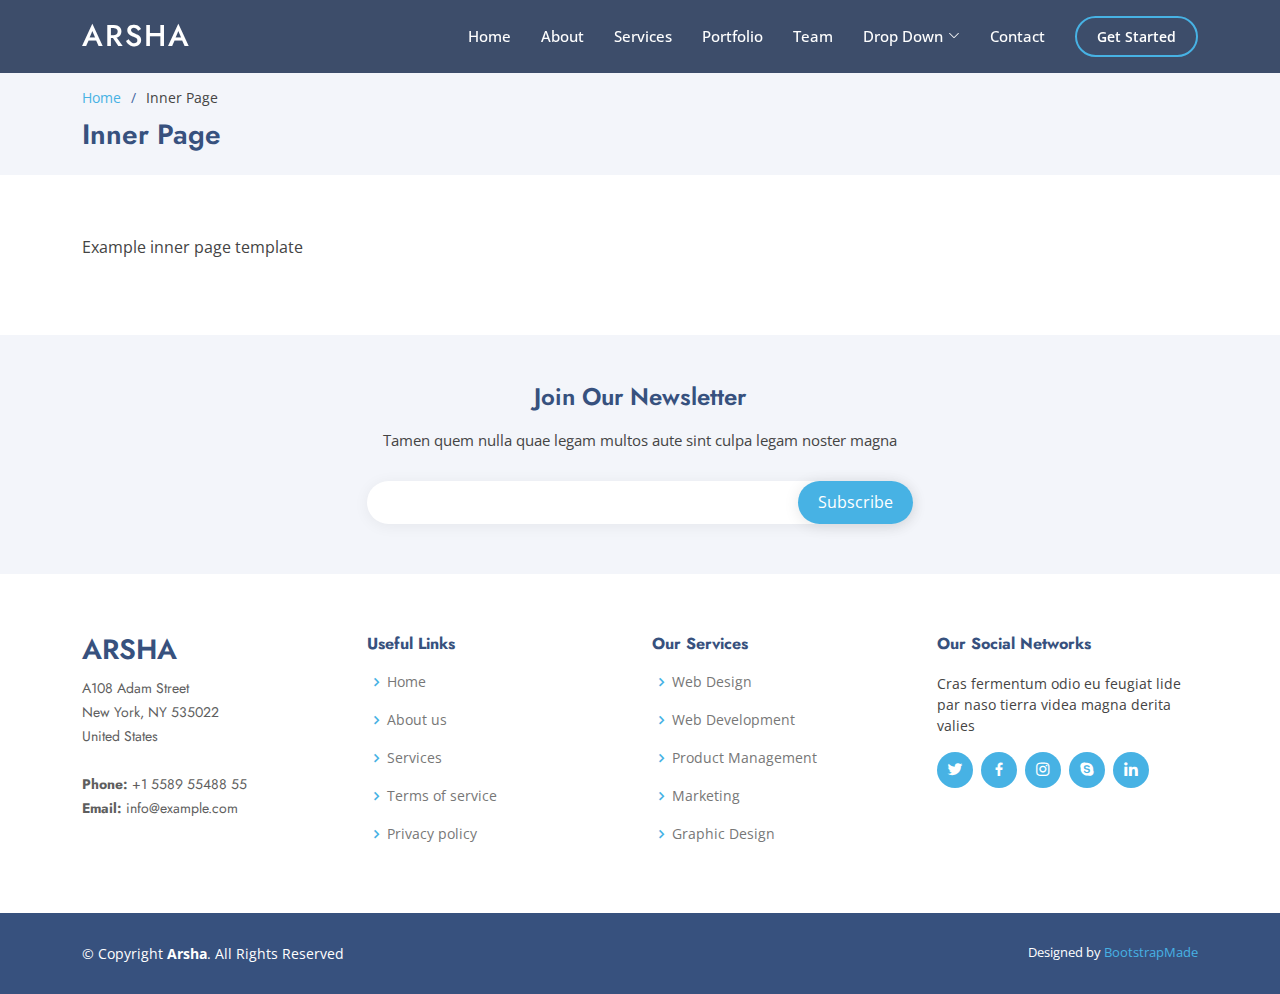
<file: BlickFRvs20Min/inner-page.html>
<!DOCTYPE html>
<html lang="en">

<head>
  <meta charset="utf-8">
  <meta content="width=device-width, initial-scale=1.0" name="viewport">

  <title>Inner Page - Arsha Bootstrap Template</title>
  <meta content="" name="description">
  <meta content="" name="keywords">

  <!-- Favicons -->
  <link href="assets/img/favicon.png" rel="icon">
  <link href="assets/img/apple-touch-icon.png" rel="apple-touch-icon">

  <!-- Google Fonts -->
  <link href="https://fonts.googleapis.com/css?family=Open+Sans:300,300i,400,400i,600,600i,700,700i|Jost:300,300i,400,400i,500,500i,600,600i,700,700i|Poppins:300,300i,400,400i,500,500i,600,600i,700,700i" rel="stylesheet">

  <!-- Vendor CSS Files -->
  <link href="assets/vendor/aos/aos.css" rel="stylesheet">
  <link href="assets/vendor/bootstrap/css/bootstrap.min.css" rel="stylesheet">
  <link href="assets/vendor/bootstrap-icons/bootstrap-icons.css" rel="stylesheet">
  <link href="assets/vendor/boxicons/css/boxicons.min.css" rel="stylesheet">
  <link href="assets/vendor/glightbox/css/glightbox.min.css" rel="stylesheet">
  <link href="assets/vendor/remixicon/remixicon.css" rel="stylesheet">
  <link href="assets/vendor/swiper/swiper-bundle.min.css" rel="stylesheet">

  <!-- Template Main CSS File -->
  <link href="assets/css/style.css" rel="stylesheet">

  <!-- =======================================================
  * Template Name: Arsha - v4.6.0
  * Template URL: https://bootstrapmade.com/arsha-free-bootstrap-html-template-corporate/
  * Author: BootstrapMade.com
  * License: https://bootstrapmade.com/license/
  ======================================================== -->
</head>

<body>

  <!-- ======= Header ======= -->
  <header id="header" class="fixed-top header-inner-pages">
    <div class="container d-flex align-items-center">

      <h1 class="logo me-auto"><a href="index.html">Arsha</a></h1>
      <!-- Uncomment below if you prefer to use an image logo -->
      <!-- <a href="index.html" class="logo me-auto"><img src="assets/img/logo.png" alt="" class="img-fluid"></a>-->

      <nav id="navbar" class="navbar">
        <ul>
          <li><a class="nav-link scrollto " href="#hero">Home</a></li>
          <li><a class="nav-link scrollto" href="#about">About</a></li>
          <li><a class="nav-link scrollto" href="#services">Services</a></li>
          <li><a class="nav-link   scrollto" href="#portfolio">Portfolio</a></li>
          <li><a class="nav-link scrollto" href="#team">Team</a></li>
          <li class="dropdown"><a href="#"><span>Drop Down</span> <i class="bi bi-chevron-down"></i></a>
            <ul>
              <li><a href="#">Drop Down 1</a></li>
              <li class="dropdown"><a href="#"><span>Deep Drop Down</span> <i class="bi bi-chevron-right"></i></a>
                <ul>
                  <li><a href="#">Deep Drop Down 1</a></li>
                  <li><a href="#">Deep Drop Down 2</a></li>
                  <li><a href="#">Deep Drop Down 3</a></li>
                  <li><a href="#">Deep Drop Down 4</a></li>
                  <li><a href="#">Deep Drop Down 5</a></li>
                </ul>
              </li>
              <li><a href="#">Drop Down 2</a></li>
              <li><a href="#">Drop Down 3</a></li>
              <li><a href="#">Drop Down 4</a></li>
            </ul>
          </li>
          <li><a class="nav-link scrollto" href="#contact">Contact</a></li>
          <li><a class="getstarted scrollto" href="#about">Get Started</a></li>
        </ul>
        <i class="bi bi-list mobile-nav-toggle"></i>
      </nav><!-- .navbar -->

    </div>
  </header><!-- End Header -->

  <main id="main">

    <!-- ======= Breadcrumbs ======= -->
    <section id="breadcrumbs" class="breadcrumbs">
      <div class="container">

        <ol>
          <li><a href="index.html">Home</a></li>
          <li>Inner Page</li>
        </ol>
        <h2>Inner Page</h2>

      </div>
    </section><!-- End Breadcrumbs -->

    <section class="inner-page">
      <div class="container">
        <p>
          Example inner page template
        </p>
      </div>
    </section>

  </main><!-- End #main -->

  <!-- ======= Footer ======= -->
  <footer id="footer">

    <div class="footer-newsletter">
      <div class="container">
        <div class="row justify-content-center">
          <div class="col-lg-6">
            <h4>Join Our Newsletter</h4>
            <p>Tamen quem nulla quae legam multos aute sint culpa legam noster magna</p>
            <form action="" method="post">
              <input type="email" name="email"><input type="submit" value="Subscribe">
            </form>
          </div>
        </div>
      </div>
    </div>

    <div class="footer-top">
      <div class="container">
        <div class="row">

          <div class="col-lg-3 col-md-6 footer-contact">
            <h3>Arsha</h3>
            <p>
              A108 Adam Street <br>
              New York, NY 535022<br>
              United States <br><br>
              <strong>Phone:</strong> +1 5589 55488 55<br>
              <strong>Email:</strong> info@example.com<br>
            </p>
          </div>

          <div class="col-lg-3 col-md-6 footer-links">
            <h4>Useful Links</h4>
            <ul>
              <li><i class="bx bx-chevron-right"></i> <a href="#">Home</a></li>
              <li><i class="bx bx-chevron-right"></i> <a href="#">About us</a></li>
              <li><i class="bx bx-chevron-right"></i> <a href="#">Services</a></li>
              <li><i class="bx bx-chevron-right"></i> <a href="#">Terms of service</a></li>
              <li><i class="bx bx-chevron-right"></i> <a href="#">Privacy policy</a></li>
            </ul>
          </div>

          <div class="col-lg-3 col-md-6 footer-links">
            <h4>Our Services</h4>
            <ul>
              <li><i class="bx bx-chevron-right"></i> <a href="#">Web Design</a></li>
              <li><i class="bx bx-chevron-right"></i> <a href="#">Web Development</a></li>
              <li><i class="bx bx-chevron-right"></i> <a href="#">Product Management</a></li>
              <li><i class="bx bx-chevron-right"></i> <a href="#">Marketing</a></li>
              <li><i class="bx bx-chevron-right"></i> <a href="#">Graphic Design</a></li>
            </ul>
          </div>

          <div class="col-lg-3 col-md-6 footer-links">
            <h4>Our Social Networks</h4>
            <p>Cras fermentum odio eu feugiat lide par naso tierra videa magna derita valies</p>
            <div class="social-links mt-3">
              <a href="#" class="twitter"><i class="bx bxl-twitter"></i></a>
              <a href="#" class="facebook"><i class="bx bxl-facebook"></i></a>
              <a href="#" class="instagram"><i class="bx bxl-instagram"></i></a>
              <a href="#" class="google-plus"><i class="bx bxl-skype"></i></a>
              <a href="#" class="linkedin"><i class="bx bxl-linkedin"></i></a>
            </div>
          </div>

        </div>
      </div>
    </div>

    <div class="container footer-bottom clearfix">
      <div class="copyright">
        &copy; Copyright <strong><span>Arsha</span></strong>. All Rights Reserved
      </div>
      <div class="credits">
        <!-- All the links in the footer should remain intact. -->
        <!-- You can delete the links only if you purchased the pro version. -->
        <!-- Licensing information: https://bootstrapmade.com/license/ -->
        <!-- Purchase the pro version with working PHP/AJAX contact form: https://bootstrapmade.com/arsha-free-bootstrap-html-template-corporate/ -->
        Designed by <a href="https://bootstrapmade.com/">BootstrapMade</a>
      </div>
    </div>
  </footer><!-- End Footer -->

  <div id="preloader"></div>
  <a href="#" class="back-to-top d-flex align-items-center justify-content-center"><i class="bi bi-arrow-up-short"></i></a>

  <!-- Vendor JS Files -->
  <script src="assets/vendor/aos/aos.js"></script>
  <script src="assets/vendor/bootstrap/js/bootstrap.bundle.min.js"></script>
  <script src="assets/vendor/glightbox/js/glightbox.min.js"></script>
  <script src="assets/vendor/isotope-layout/isotope.pkgd.min.js"></script>
  <script src="assets/vendor/php-email-form/validate.js"></script>
  <script src="assets/vendor/swiper/swiper-bundle.min.js"></script>
  <script src="assets/vendor/waypoints/noframework.waypoints.js"></script>

  <!-- Template Main JS File -->
  <script src="assets/js/main.js"></script>

</body>

</html>
</file>
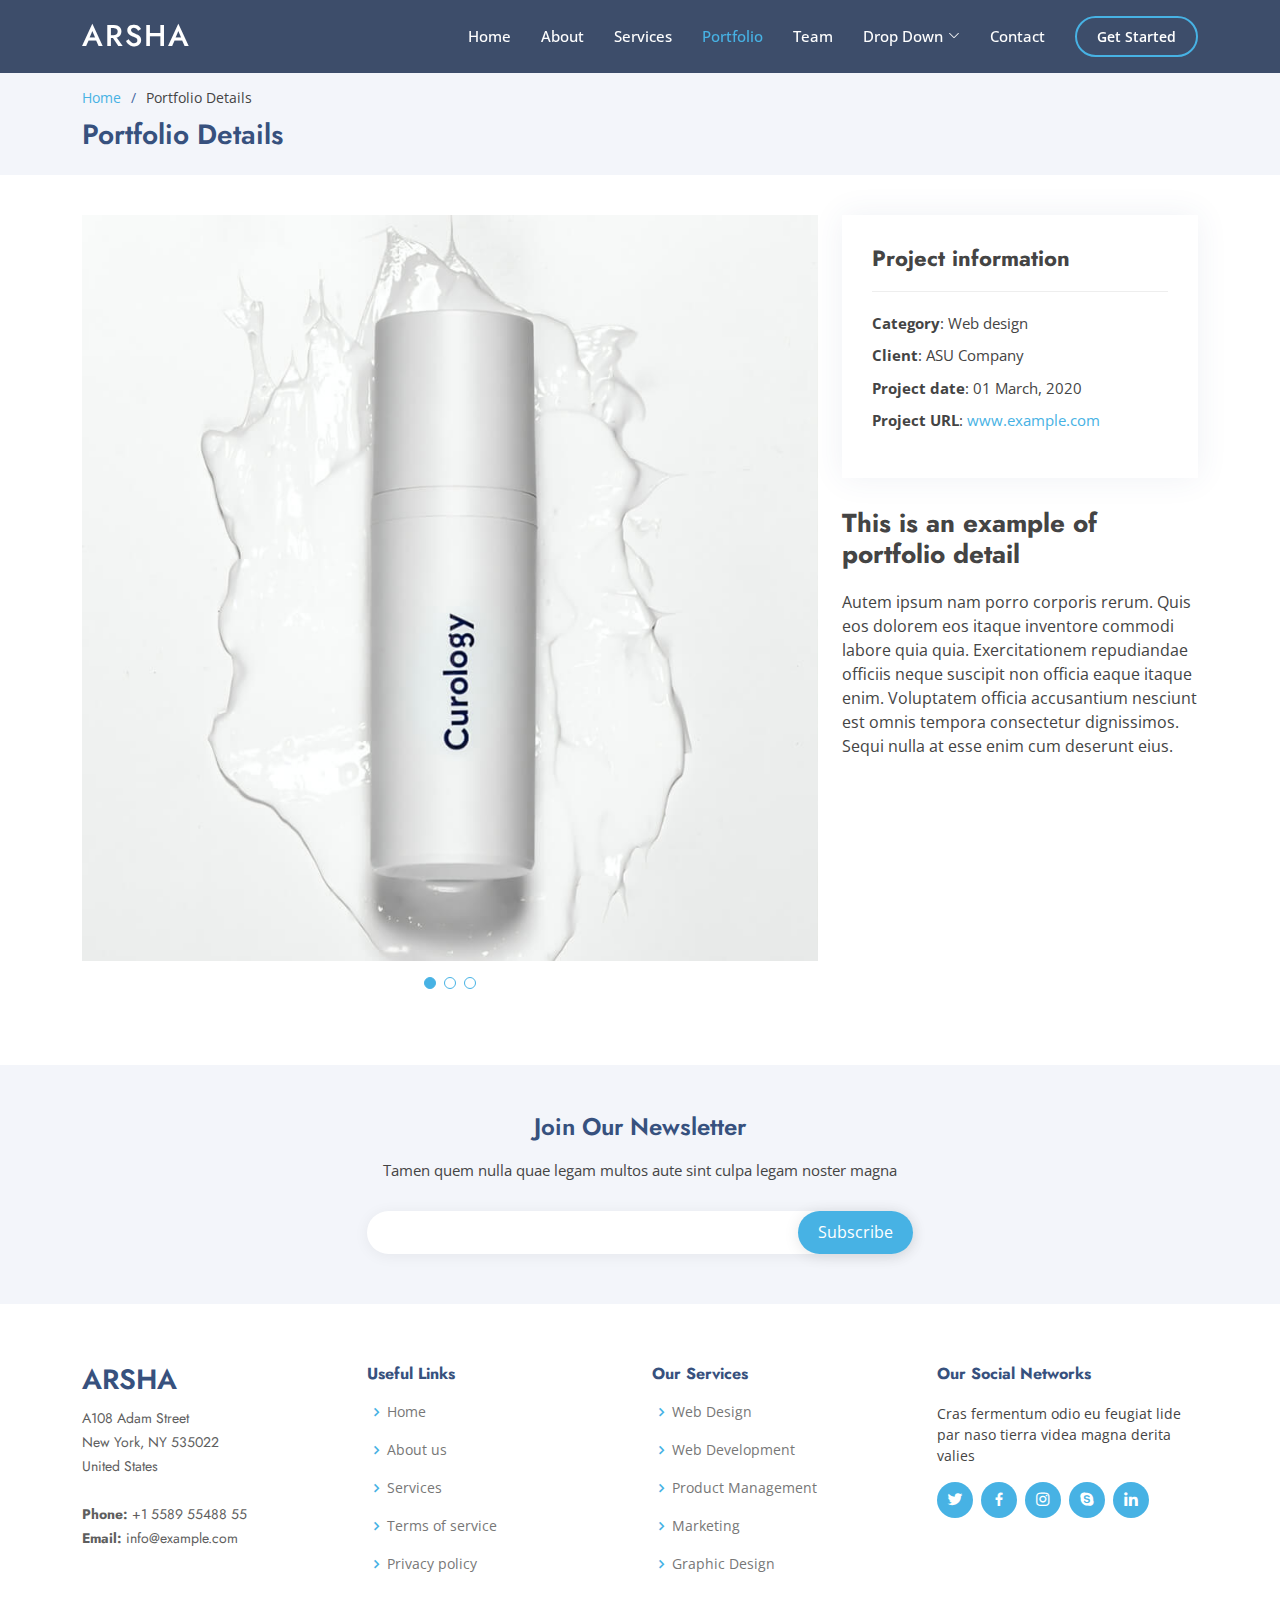
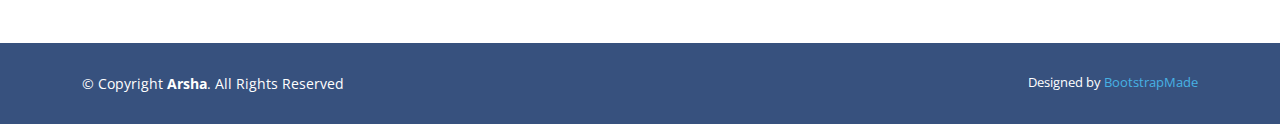
<file: BlickFRvs20Min/portfolio-details.html>
<!DOCTYPE html>
<html lang="en">

<head>
  <meta charset="utf-8">
  <meta content="width=device-width, initial-scale=1.0" name="viewport">

  <title>Portfolio Details - Arsha Bootstrap Template</title>
  <meta content="" name="description">
  <meta content="" name="keywords">

  <!-- Favicons -->
  <link href="assets/img/favicon.png" rel="icon">
  <link href="assets/img/apple-touch-icon.png" rel="apple-touch-icon">

  <!-- Google Fonts -->
  <link href="https://fonts.googleapis.com/css?family=Open+Sans:300,300i,400,400i,600,600i,700,700i|Jost:300,300i,400,400i,500,500i,600,600i,700,700i|Poppins:300,300i,400,400i,500,500i,600,600i,700,700i" rel="stylesheet">

  <!-- Vendor CSS Files -->
  <link href="assets/vendor/aos/aos.css" rel="stylesheet">
  <link href="assets/vendor/bootstrap/css/bootstrap.min.css" rel="stylesheet">
  <link href="assets/vendor/bootstrap-icons/bootstrap-icons.css" rel="stylesheet">
  <link href="assets/vendor/boxicons/css/boxicons.min.css" rel="stylesheet">
  <link href="assets/vendor/glightbox/css/glightbox.min.css" rel="stylesheet">
  <link href="assets/vendor/remixicon/remixicon.css" rel="stylesheet">
  <link href="assets/vendor/swiper/swiper-bundle.min.css" rel="stylesheet">

  <!-- Template Main CSS File -->
  <link href="assets/css/style.css" rel="stylesheet">

  <!-- =======================================================
  * Template Name: Arsha - v4.6.0
  * Template URL: https://bootstrapmade.com/arsha-free-bootstrap-html-template-corporate/
  * Author: BootstrapMade.com
  * License: https://bootstrapmade.com/license/
  ======================================================== -->
</head>

<body>

  <!-- ======= Header ======= -->
  <header id="header" class="fixed-top header-inner-pages">
    <div class="container d-flex align-items-center">

      <h1 class="logo me-auto"><a href="index.html">Arsha</a></h1>
      <!-- Uncomment below if you prefer to use an image logo -->
      <!-- <a href="index.html" class="logo me-auto"><img src="assets/img/logo.png" alt="" class="img-fluid"></a>-->

      <nav id="navbar" class="navbar">
        <ul>
          <li><a class="nav-link scrollto " href="#hero">Home</a></li>
          <li><a class="nav-link scrollto" href="#about">About</a></li>
          <li><a class="nav-link scrollto" href="#services">Services</a></li>
          <li><a class="nav-link  active scrollto" href="#portfolio">Portfolio</a></li>
          <li><a class="nav-link scrollto" href="#team">Team</a></li>
          <li class="dropdown"><a href="#"><span>Drop Down</span> <i class="bi bi-chevron-down"></i></a>
            <ul>
              <li><a href="#">Drop Down 1</a></li>
              <li class="dropdown"><a href="#"><span>Deep Drop Down</span> <i class="bi bi-chevron-right"></i></a>
                <ul>
                  <li><a href="#">Deep Drop Down 1</a></li>
                  <li><a href="#">Deep Drop Down 2</a></li>
                  <li><a href="#">Deep Drop Down 3</a></li>
                  <li><a href="#">Deep Drop Down 4</a></li>
                  <li><a href="#">Deep Drop Down 5</a></li>
                </ul>
              </li>
              <li><a href="#">Drop Down 2</a></li>
              <li><a href="#">Drop Down 3</a></li>
              <li><a href="#">Drop Down 4</a></li>
            </ul>
          </li>
          <li><a class="nav-link scrollto" href="#contact">Contact</a></li>
          <li><a class="getstarted scrollto" href="#about">Get Started</a></li>
        </ul>
        <i class="bi bi-list mobile-nav-toggle"></i>
      </nav><!-- .navbar -->

    </div>
  </header><!-- End Header -->

  <main id="main">

    <!-- ======= Breadcrumbs ======= -->
    <section id="breadcrumbs" class="breadcrumbs">
      <div class="container">

        <ol>
          <li><a href="index.html">Home</a></li>
          <li>Portfolio Details</li>
        </ol>
        <h2>Portfolio Details</h2>

      </div>
    </section><!-- End Breadcrumbs -->

    <!-- ======= Portfolio Details Section ======= -->
    <section id="portfolio-details" class="portfolio-details">
      <div class="container">

        <div class="row gy-4">

          <div class="col-lg-8">
            <div class="portfolio-details-slider swiper">
              <div class="swiper-wrapper align-items-center">

                <div class="swiper-slide">
                  <img src="assets/img/portfolio/portfolio-1.jpg" alt="">
                </div>

                <div class="swiper-slide">
                  <img src="assets/img/portfolio/portfolio-2.jpg" alt="">
                </div>

                <div class="swiper-slide">
                  <img src="assets/img/portfolio/portfolio-3.jpg" alt="">
                </div>

              </div>
              <div class="swiper-pagination"></div>
            </div>
          </div>

          <div class="col-lg-4">
            <div class="portfolio-info">
              <h3>Project information</h3>
              <ul>
                <li><strong>Category</strong>: Web design</li>
                <li><strong>Client</strong>: ASU Company</li>
                <li><strong>Project date</strong>: 01 March, 2020</li>
                <li><strong>Project URL</strong>: <a href="#">www.example.com</a></li>
              </ul>
            </div>
            <div class="portfolio-description">
              <h2>This is an example of portfolio detail</h2>
              <p>
                Autem ipsum nam porro corporis rerum. Quis eos dolorem eos itaque inventore commodi labore quia quia. Exercitationem repudiandae officiis neque suscipit non officia eaque itaque enim. Voluptatem officia accusantium nesciunt est omnis tempora consectetur dignissimos. Sequi nulla at esse enim cum deserunt eius.
              </p>
            </div>
          </div>

        </div>

      </div>
    </section><!-- End Portfolio Details Section -->

  </main><!-- End #main -->

  <!-- ======= Footer ======= -->
  <footer id="footer">

    <div class="footer-newsletter">
      <div class="container">
        <div class="row justify-content-center">
          <div class="col-lg-6">
            <h4>Join Our Newsletter</h4>
            <p>Tamen quem nulla quae legam multos aute sint culpa legam noster magna</p>
            <form action="" method="post">
              <input type="email" name="email"><input type="submit" value="Subscribe">
            </form>
          </div>
        </div>
      </div>
    </div>

    <div class="footer-top">
      <div class="container">
        <div class="row">

          <div class="col-lg-3 col-md-6 footer-contact">
            <h3>Arsha</h3>
            <p>
              A108 Adam Street <br>
              New York, NY 535022<br>
              United States <br><br>
              <strong>Phone:</strong> +1 5589 55488 55<br>
              <strong>Email:</strong> info@example.com<br>
            </p>
          </div>

          <div class="col-lg-3 col-md-6 footer-links">
            <h4>Useful Links</h4>
            <ul>
              <li><i class="bx bx-chevron-right"></i> <a href="#">Home</a></li>
              <li><i class="bx bx-chevron-right"></i> <a href="#">About us</a></li>
              <li><i class="bx bx-chevron-right"></i> <a href="#">Services</a></li>
              <li><i class="bx bx-chevron-right"></i> <a href="#">Terms of service</a></li>
              <li><i class="bx bx-chevron-right"></i> <a href="#">Privacy policy</a></li>
            </ul>
          </div>

          <div class="col-lg-3 col-md-6 footer-links">
            <h4>Our Services</h4>
            <ul>
              <li><i class="bx bx-chevron-right"></i> <a href="#">Web Design</a></li>
              <li><i class="bx bx-chevron-right"></i> <a href="#">Web Development</a></li>
              <li><i class="bx bx-chevron-right"></i> <a href="#">Product Management</a></li>
              <li><i class="bx bx-chevron-right"></i> <a href="#">Marketing</a></li>
              <li><i class="bx bx-chevron-right"></i> <a href="#">Graphic Design</a></li>
            </ul>
          </div>

          <div class="col-lg-3 col-md-6 footer-links">
            <h4>Our Social Networks</h4>
            <p>Cras fermentum odio eu feugiat lide par naso tierra videa magna derita valies</p>
            <div class="social-links mt-3">
              <a href="#" class="twitter"><i class="bx bxl-twitter"></i></a>
              <a href="#" class="facebook"><i class="bx bxl-facebook"></i></a>
              <a href="#" class="instagram"><i class="bx bxl-instagram"></i></a>
              <a href="#" class="google-plus"><i class="bx bxl-skype"></i></a>
              <a href="#" class="linkedin"><i class="bx bxl-linkedin"></i></a>
            </div>
          </div>

        </div>
      </div>
    </div>

    <div class="container footer-bottom clearfix">
      <div class="copyright">
        &copy; Copyright <strong><span>Arsha</span></strong>. All Rights Reserved
      </div>
      <div class="credits">
        <!-- All the links in the footer should remain intact. -->
        <!-- You can delete the links only if you purchased the pro version. -->
        <!-- Licensing information: https://bootstrapmade.com/license/ -->
        <!-- Purchase the pro version with working PHP/AJAX contact form: https://bootstrapmade.com/arsha-free-bootstrap-html-template-corporate/ -->
        Designed by <a href="https://bootstrapmade.com/">BootstrapMade</a>
      </div>
    </div>
  </footer><!-- End Footer -->

  <div id="preloader"></div>
  <a href="#" class="back-to-top d-flex align-items-center justify-content-center"><i class="bi bi-arrow-up-short"></i></a>

  <!-- Vendor JS Files -->
  <script src="assets/vendor/aos/aos.js"></script>
  <script src="assets/vendor/bootstrap/js/bootstrap.bundle.min.js"></script>
  <script src="assets/vendor/glightbox/js/glightbox.min.js"></script>
  <script src="assets/vendor/isotope-layout/isotope.pkgd.min.js"></script>
  <script src="assets/vendor/php-email-form/validate.js"></script>
  <script src="assets/vendor/swiper/swiper-bundle.min.js"></script>
  <script src="assets/vendor/waypoints/noframework.waypoints.js"></script>

  <!-- Template Main JS File -->
  <script src="assets/js/main.js"></script>

</body>

</html>
</file>
<file: BlickFRvs20Min/assets/css/style.css>
/**
* Template Name: Arsha - v4.6.0
* Template URL: https://bootstrapmade.com/arsha-free-bootstrap-html-template-corporate/
* Author: BootstrapMade.com
* License: https://bootstrapmade.com/license/
*/
/* ADDED for Blick
*/
#monthly-compare {

  color: white;

}
    /* for the top news of the days list*/
.news-list-items {
  padding: 0;
  margin: 0;
  list-style:disc;
  color: #37517e;
  text-align: left;
  line-height:normal;
  display: inline;
}


.faq .faq-list .news-list-items li {
  list-style:disc;
  margin-left: 50px;
  padding: 0 ;
}

.faq .faq-list .news-list-items a {
  display: inline;
  font-family: "Poppins", sans-serif;
  color:#343a40;
  font-size: 16px;
  line-height: 20px;
  font-weight: 400;
  padding: 0 0px;
  outline: none;
  cursor: pointer;
}

.faq .faq-list .inshort {
  display: block;
  font-family: "Poppins", sans-serif;
  text-align: left;
  padding: 15px;
  color:#ccc;
  font-size: 16px;
  font-weight: 500;
  margin: 20px;
  outline: none;
  background-color: #37517e;
}


/*--------------------------------------------------------------
# General
--------------------------------------------------------------*/
body {
  font-family: "Open Sans", sans-serif;
  color: #444444;
}

a {
    
  color: #47b2e4;
  text-decoration: none;
}

a:hover {
  color: #73c5eb;
  text-decoration: none;
}

h1, h2, h3, h4, h5, h6 {
  font-family: "Jost", sans-serif;
}

/*--------------------------------------------------------------
# Preloader
--------------------------------------------------------------*/
#preloader {
  position: fixed;
  top: 0;
  left: 0;
  right: 0;
  bottom: 0;
  z-index: 9999;
  overflow: hidden;
  background: #37517e;
}

#preloader:before {
  content: "";
  position: fixed;
  top: calc(50% - 30px);
  left: calc(50% - 30px);
  border: 6px solid #37517e;
  border-top-color: #fff;
  border-bottom-color: #fff;
  border-radius: 50%;
  width: 60px;
  height: 60px;
  -webkit-animation: animate-preloader 1s linear infinite;
  animation: animate-preloader 1s linear infinite;
}

@-webkit-keyframes animate-preloader {
  0% {
    transform: rotate(0deg);
  }
  100% {
    transform: rotate(360deg);
  }
}

@keyframes animate-preloader {
  0% {
    transform: rotate(0deg);
  }
  100% {
    transform: rotate(360deg);
  }
}
/*--------------------------------------------------------------
# Back to top button
--------------------------------------------------------------*/
.back-to-top {
  position: fixed;
  visibility: hidden;
  opacity: 0;
  right: 15px;
  bottom: 15px;
  z-index: 996;
  background: #47b2e4;
  width: 40px;
  height: 40px;
  border-radius: 50px;
  transition: all 0.4s;
}
.back-to-top i {
  font-size: 24px;
  color: #fff;
  line-height: 0;
}
.back-to-top:hover {
  background: #6bc1e9;
  color: #fff;
}
.back-to-top.active {
  visibility: visible;
  opacity: 1;
}

/*--------------------------------------------------------------
# Header
--------------------------------------------------------------*/
#header {
  transition: all 0.5s;
  z-index: 997;
  padding: 15px 0;
}
#header.header-scrolled, #header.header-inner-pages {
  background: rgba(40, 58, 90, 0.9);
}
#header .logo {
  font-size: 30px;
  margin: 0;
  padding: 0;
  line-height: 1;
  font-weight: 500;
  letter-spacing: 2px;
  text-transform: uppercase;
}
#header .logo a {
  color: #fff;
}
#header .logo img {
  max-height: 40px;
}

/*--------------------------------------------------------------
# Navigation Menu
--------------------------------------------------------------*/
/**
* Desktop Navigation 
*/
.navbar {
  padding: 0;
}
.navbar ul {
  margin: 0;
  padding: 0;
  display: flex;
  list-style: none;
  align-items: center;
}
.navbar li {
  position: relative;
}
.navbar a, .navbar a:focus {
  display: flex;
  align-items: center;
  justify-content: space-between;
  padding: 10px 0 10px 30px;
  font-size: 15px;
  font-weight: 500;
  color: #fff;
  white-space: nowrap;
  transition: 0.3s;
}
.navbar a i, .navbar a:focus i {
  font-size: 12px;
  line-height: 0;
  margin-left: 5px;
}
.navbar a:hover, .navbar .active, .navbar .active:focus, .navbar li:hover > a {
  color: #47b2e4;
}
.navbar .getstarted, .navbar .getstarted:focus {
  padding: 8px 20px;
  margin-left: 30px;
  border-radius: 50px;
  color: #fff;
  font-size: 14px;
  border: 2px solid #47b2e4;
  font-weight: 600;
}
.navbar .getstarted:hover, .navbar .getstarted:focus:hover {
  color: #fff;
  background: #31a9e1;
}
.navbar .dropdown ul {
  display: block;
  position: absolute;
  left: 14px;
  top: calc(100% + 30px);
  margin: 0;
  padding: 10px 0;
  z-index: 99;
  opacity: 0;
  visibility: hidden;
  background: #fff;
  box-shadow: 0px 0px 30px rgba(127, 137, 161, 0.25);
  transition: 0.3s;
  border-radius: 4px;
}
.navbar .dropdown ul li {
  min-width: 200px;
}
.navbar .dropdown ul a {
  padding: 10px 20px;
  font-size: 14px;
  text-transform: none;
  font-weight: 500;
  color: #0c3c53;
}
.navbar .dropdown ul a i {
  font-size: 12px;
}
.navbar .dropdown ul a:hover, .navbar .dropdown ul .active:hover, .navbar .dropdown ul li:hover > a {
  color: #47b2e4;
}
.navbar .dropdown:hover > ul {
  opacity: 1;
  top: 100%;
  visibility: visible;
}
.navbar .dropdown .dropdown ul {
  top: 0;
  left: calc(100% - 30px);
  visibility: hidden;
}
.navbar .dropdown .dropdown:hover > ul {
  opacity: 1;
  top: 0;
  left: 100%;
  visibility: visible;
}
@media (max-width: 1366px) {
  .navbar .dropdown .dropdown ul {
    left: -90%;
  }
  .navbar .dropdown .dropdown:hover > ul {
    left: -100%;
  }
}

/**
* Mobile Navigation 
*/
.mobile-nav-toggle {
  color: #fff;
  font-size: 28px;
  cursor: pointer;
  display: none;
  line-height: 0;
  transition: 0.5s;
}
.mobile-nav-toggle.bi-x {
  color: #fff;
}

@media (max-width: 991px) {
  .mobile-nav-toggle {
    display: block;
  }

  .navbar ul {
    display: none;
  }
}
.navbar-mobile {
  position: fixed;
  overflow: hidden;
  top: 0;
  right: 0;
  left: 0;
  bottom: 0;
  background: rgba(40, 58, 90, 0.9);
  transition: 0.3s;
  z-index: 999;
}
.navbar-mobile .mobile-nav-toggle {
  position: absolute;
  top: 15px;
  right: 15px;
}
.navbar-mobile ul {
  display: block;
  position: absolute;
  top: 55px;
  right: 15px;
  bottom: 15px;
  left: 15px;
  padding: 10px 0;
  border-radius: 10px;
  background-color: #fff;
  overflow-y: auto;
  transition: 0.3s;
}
.navbar-mobile a, .navbar-mobile a:focus {
  padding: 10px 20px;
  font-size: 15px;
  color: #37517e;
}
.navbar-mobile a:hover, .navbar-mobile .active, .navbar-mobile li:hover > a {
  color: #47b2e4;
}
.navbar-mobile .getstarted, .navbar-mobile .getstarted:focus {
  margin: 15px;
  color: #37517e;
}
.navbar-mobile .dropdown ul {
  position: static;
  display: none;
  margin: 10px 20px;
  padding: 10px 0;
  z-index: 99;
  opacity: 1;
  visibility: visible;
  background: #fff;
  box-shadow: 0px 0px 30px rgba(127, 137, 161, 0.25);
}
.navbar-mobile .dropdown ul li {
  min-width: 200px;
}
.navbar-mobile .dropdown ul a {
  padding: 10px 20px;
}
.navbar-mobile .dropdown ul a i {
  font-size: 12px;
}
.navbar-mobile .dropdown ul a:hover, .navbar-mobile .dropdown ul .active:hover, .navbar-mobile .dropdown ul li:hover > a {
  color: #47b2e4;
}
.navbar-mobile .dropdown > .dropdown-active {
  display: block;
}

/*--------------------------------------------------------------
# Hero Section
--------------------------------------------------------------*/
#hero {
  width: 100%;
  height: 80vh;
  background: #37517e;
}
#hero .container {
  padding-top: 72px;
}
#hero h1 {
  margin: 0 0 10px 0;
  font-size: 48px;
  font-weight: 700;
  line-height: 56px;
  color: #fff;
}
#hero h2 {
  color: rgba(255, 255, 255, 0.6);
  margin-bottom: 50px;
  font-size: 24px;
}
#hero .btn-get-started {
  font-family: "Jost", sans-serif;
  font-weight: 500;
  font-size: 16px;
  letter-spacing: 1px;
  display: inline-block;
  padding: 10px 28px 11px 28px;
  border-radius: 50px;
  transition: 0.5s;
  margin: 10px 0 0 0;
  color: #fff;
  background: #47b2e4;
}
#hero .btn-get-started:hover {
  background: #209dd8;
}
#hero .btn-watch-video {
  font-size: 16px;
  display: flex;
  align-items: center;
  transition: 0.5s;
  margin: 10px 0 0 25px;
  color: #fff;
  line-height: 1;
}
#hero .btn-watch-video i {
  line-height: 0;
  color: #fff;
  font-size: 32px;
  transition: 0.3s;
  margin-right: 8px;
}
#hero .btn-watch-video:hover i {
  color: #47b2e4;
}
#hero .animated {
  animation: up-down 2s ease-in-out infinite alternate-reverse both;
}
@media (max-width: 991px) {
  #hero {
    height: 100vh;
    text-align: center;
  }
  #hero .animated {
    -webkit-animation: none;
    animation: none;
  }
  #hero .hero-img {
    text-align: center;
  }
  #hero .hero-img img {
    width: 50%;
  }
}
@media (max-width: 768px) {
  #hero h1 {
    font-size: 28px;
    line-height: 36px;
  }
  #hero h2 {
    font-size: 18px;
    line-height: 24px;
    margin-bottom: 30px;
  }
  #hero .hero-img img {
    width: 70%;
  }
}
@media (max-width: 575px) {
  #hero .hero-img img {
    width: 80%;
  }
  #hero .btn-get-started {
    font-size: 16px;
    padding: 10px 24px 11px 24px;
  }
}

@-webkit-keyframes up-down {
  0% {
    transform: translateY(10px);
  }
  100% {
    transform: translateY(-10px);
  }
}

@keyframes up-down {
  0% {
    transform: translateY(10px);
  }
  100% {
    transform: translateY(-10px);
  }
}
/*--------------------------------------------------------------
# Sections General
--------------------------------------------------------------*/
section {
  padding: 60px 0;
  overflow: hidden;
}

.section-bg {
  background-color: #f3f5fa;
}

.section-title {
  text-align: center;
  padding-bottom: 30px;
}
.section-title h2 {
  font-size: 32px;
  font-weight: bold;
  text-transform: uppercase;
  margin-bottom: 20px;
  padding-bottom: 20px;
  position: relative;
  color: #37517e;
}
.section-title h2::before {
  content: "";
  position: absolute;
  display: block;
  width: 120px;
  height: 1px;
  background: #ddd;
  bottom: 1px;
  left: calc(50% - 60px);
}
.section-title h2::after {
  content: "";
  position: absolute;
  display: block;
  width: 40px;
  height: 3px;
  background: #47b2e4;
  bottom: 0;
  left: calc(50% - 20px);
}
.section-title p {
  margin-bottom: 0;
}

/*--------------------------------------------------------------
# Cliens
--------------------------------------------------------------*/
.cliens {
  padding: 12px 0;
  text-align: center;
}
.cliens img {
  max-width: 45%;
  transition: all 0.4s ease-in-out;
  display: inline-block;
  padding: 15px 0;
  filter: grayscale(100);
}
.cliens img:hover {
  filter: none;
  transform: scale(1.1);
}
@media (max-width: 768px) {
  .cliens img {
    max-width: 40%;
  }
}

/*--------------------------------------------------------------
# About Us
--------------------------------------------------------------*/
.about .content h3 {
  font-weight: 600;
  font-size: 26px;
}
.about .content ul {
  list-style: none;
  padding: 0;
}
.about .content ul li {
  padding-left: 28px;
  position: relative;
}
.about .content ul li + li {
  margin-top: 10px;
}
.about .content ul i {
  position: absolute;
  left: 0;
  top: 2px;
  font-size: 20px;
  color: #47b2e4;
  line-height: 1;
}
.about .content p:last-child {
  margin-bottom: 0;
}
.about .content .btn-learn-more {
  font-family: "Poppins", sans-serif;
  font-weight: 500;
  font-size: 14px;
  letter-spacing: 1px;
  display: inline-block;
  padding: 12px 32px;
  border-radius: 4px;
  transition: 0.3s;
  line-height: 1;
  color: #47b2e4;
  -webkit-animation-delay: 0.8s;
  animation-delay: 0.8s;
  margin-top: 6px;
  border: 2px solid #47b2e4;
}
.about .content .btn-learn-more:hover {
  background: #47b2e4;
  color: #fff;
  text-decoration: none;
}

/*--------------------------------------------------------------
# Why Us
--------------------------------------------------------------*/
.why-us .content {
  padding: 60px 100px 0 100px;
}
.why-us .content h3 {
  font-weight: 400;
  font-size: 34px;
  color: #37517e;
}
.why-us .content h4 {
  font-size: 20px;
  font-weight: 700;
  margin-top: 5px;
}
.why-us .content p {
  font-size: 15px;
  color: #848484;
}
.why-us .img {
  background-size: contain;
  background-repeat: no-repeat;
  background-position: center center;
}
.why-us .accordion-list {
  padding: 0 100px 60px 100px;
}
.why-us .accordion-list ul {
  padding: 0;
  list-style: none;
}
.why-us .accordion-list li + li {
  margin-top: 15px;
}
.why-us .accordion-list li {
  padding: 20px;
  background: #fff;
  border-radius: 4px;
}
.why-us .accordion-list a {
  display: block;
  position: relative;
  font-family: "Poppins", sans-serif;
  font-size: 16px;
  line-height: 24px;
  font-weight: 500;
  padding-right: 30px;
  outline: none;
  cursor: pointer;
}
.why-us .accordion-list span {
  color: #47b2e4;
  font-weight: 600;
  font-size: 18px;
  padding-right: 10px;
}
.why-us .accordion-list i {
  font-size: 24px;
  position: absolute;
  right: 0;
  top: 0;
}
.why-us .accordion-list p {
  margin-bottom: 0;
  padding: 10px 0 0 0;
}
.why-us .accordion-list .icon-show {
  display: none;
}
.why-us .accordion-list a.collapsed {
  color: #343a40;
}
.why-us .accordion-list a.collapsed:hover {
  color: #47b2e4;
}
.why-us .accordion-list a.collapsed .icon-show {
  display: inline-block;
}
.why-us .accordion-list a.collapsed .icon-close {
  display: none;
}
@media (max-width: 1024px) {
  .why-us .content, .why-us .accordion-list {
    padding-left: 0;
    padding-right: 0;
  }
}
@media (max-width: 992px) {
  .why-us .img {
    min-height: 400px;
  }
  .why-us .content {
    padding-top: 30px;
  }
  .why-us .accordion-list {
    padding-bottom: 30px;
  }
}
@media (max-width: 575px) {
  .why-us .img {
    min-height: 200px;
  }
}

/*--------------------------------------------------------------
# Skills
--------------------------------------------------------------*/
.skills .content h3 {
  font-weight: 700;
  font-size: 32px;
  color: #37517e;
  font-family: "Poppins", sans-serif;
}
.skills .content ul {
  list-style: none;
  padding: 0;
}
.skills .content ul li {
  padding-bottom: 10px;
}
.skills .content ul i {
  font-size: 20px;
  padding-right: 4px;
  color: #47b2e4;
}
.skills .content p:last-child {
  margin-bottom: 0;
}
.skills .progress {
  height: 60px;
  display: block;
  background: none;
  border-radius: 0;
}
.skills .progress .skill {
  padding: 0;
  margin: 0 0 6px 0;
  text-transform: uppercase;
  display: block;
  font-weight: 600;
  font-family: "Poppins", sans-serif;
  color: #37517e;
}
.skills .progress .skill .val {
  float: right;
  font-style: normal;
}
.skills .progress-bar-wrap {
  background: #e8edf5;
  height: 10px;
}
.skills .progress-bar {
  width: 1px;
  height: 10px;
  transition: 0.9s;
  background-color: #4668a2;
}

/*--------------------------------------------------------------
# Services
--------------------------------------------------------------*/
.services .icon-box {
  box-shadow: 0px 0 25px 0 rgba(0, 0, 0, 0.1);
  padding: 50px 30px;
  transition: all ease-in-out 0.4s;
  background: #fff;
}
.services .icon-box .icon {
  margin-bottom: 10px;
}
.services .icon-box .icon i {
  color: #47b2e4;
  font-size: 36px;
  transition: 0.3s;
}
.services .icon-box h4 {
  font-weight: 500;
  margin-bottom: 15px;
  font-size: 24px;
}
.services .icon-box h4 a {
  color: #37517e;
  transition: ease-in-out 0.3s;
}
.services .icon-box p {
  line-height: 24px;
  font-size: 14px;
  margin-bottom: 0;
}
.services .icon-box:hover {
  transform: translateY(-10px);
}
.services .icon-box:hover h4 a {
  color: #47b2e4;
}

/*--------------------------------------------------------------
# Cta
--------------------------------------------------------------*/
.cta {
  background: linear-gradient(rgba(40, 58, 90, 0.9), rgba(40, 58, 90, 0.9)), url("../img/cta-bg.jpg") fixed center center;
  background-size: cover;
  padding: 120px 0;
}
.cta h3 {
  color: #fff;
  font-size: 28px;
  font-weight: 700;
}
.cta p {
  color: #fff;
}
.cta .cta-btn {
  font-family: "Jost", sans-serif;
  font-weight: 500;
  font-size: 16px;
  letter-spacing: 1px;
  display: inline-block;
  padding: 12px 40px;
  border-radius: 50px;
  transition: 0.5s;
  margin: 10px;
  border: 2px solid #fff;
  color: #fff;
}
.cta .cta-btn:hover {
  background: #47b2e4;
  border: 2px solid #47b2e4;
}
@media (max-width: 1024px) {
  .cta {
    background-attachment: scroll;
  }
}
@media (min-width: 769px) {
  .cta .cta-btn-container {
    display: flex;
    align-items: center;
    justify-content: flex-end;
  }
}

/*--------------------------------------------------------------
# Portfolio
--------------------------------------------------------------*/
.portfolio #portfolio-flters {
  list-style: none;
  margin-bottom: 20px;
}
.portfolio #portfolio-flters li {
  cursor: pointer;
  display: inline-block;
  margin: 10px 5px;
  font-size: 15px;
  font-weight: 500;
  line-height: 1;
  color: #444444;
  transition: all 0.3s;
  padding: 8px 20px;
  border-radius: 50px;
  font-family: "Poppins", sans-serif;
}
.portfolio #portfolio-flters li:hover, .portfolio #portfolio-flters li.filter-active {
  background: #47b2e4;
  color: #fff;
}
.portfolio .portfolio-item {
  margin-bottom: 30px;
}
.portfolio .portfolio-item .portfolio-img {
  overflow: hidden;
}
.portfolio .portfolio-item .portfolio-img img {
  transition: all 0.6s;
}
.portfolio .portfolio-item .portfolio-info {
/*
  opacity: 0; 
  z-index: 3;
*/
  position: absolute;
  left: 15px;
  bottom: 0;
 
  right: 15px;
  transition: all 0.3s;
  background: rgba(55, 81, 126, 0.8);
  padding: 10px 15px;
}
.portfolio .portfolio-item .portfolio-info h4 {
  font-size: 18px;
  color: #fff;
  font-weight: 600;
  color: #fff;
  margin-bottom: 0px;
}
.portfolio .portfolio-item .portfolio-info p {
  color: #f9fcfe;
  font-size: 14px;
  margin-bottom: 0;
}
.portfolio .portfolio-item .portfolio-info .preview-link, .portfolio .portfolio-item .portfolio-info .details-link {
  position: absolute;
  right: 40px;
  font-size: 24px;
  top: calc(50% - 18px);
  color: #fff;
  transition: 0.3s;
}
.portfolio .portfolio-item .portfolio-info .preview-link:hover, .portfolio .portfolio-item .portfolio-info .details-link:hover {
  color: #47b2e4;
}
.portfolio .portfolio-item .portfolio-info .details-link {
  right: 10px;
}
.portfolio .portfolio-item:hover .portfolio-img img {
  transform: scale(1.15);
}
.portfolio .portfolio-item:hover .portfolio-info {
  opacity: 1;
}

/*--------------------------------------------------------------
# Portfolio Details
--------------------------------------------------------------*/
.portfolio-details {
  padding-top: 40px;
}
.portfolio-details .portfolio-details-slider img {
  width: 100%;
}
.portfolio-details .portfolio-details-slider .swiper-pagination {
  margin-top: 20px;
  position: relative;
}
.portfolio-details .portfolio-details-slider .swiper-pagination .swiper-pagination-bullet {
  width: 12px;
  height: 12px;
  background-color: #fff;
  opacity: 1;
  border: 1px solid #47b2e4;
}
.portfolio-details .portfolio-details-slider .swiper-pagination .swiper-pagination-bullet-active {
  background-color: #47b2e4;
}
.portfolio-details .portfolio-info {
  padding: 30px;
  box-shadow: 0px 0 30px rgba(55, 81, 126, 0.08);
}
.portfolio-details .portfolio-info h3 {
  font-size: 22px;
  font-weight: 700;
  margin-bottom: 20px;
  padding-bottom: 20px;
  border-bottom: 1px solid #eee;
}
.portfolio-details .portfolio-info ul {
  list-style: none;
  padding: 0;
  font-size: 15px;
}
.portfolio-details .portfolio-info ul li + li {
  margin-top: 10px;
}
.portfolio-details .portfolio-description {
  padding-top: 30px;
}
.portfolio-details .portfolio-description h2 {
  font-size: 26px;
  font-weight: 700;
  margin-bottom: 20px;
}
.portfolio-details .portfolio-description p {
  padding: 0;
}

/*--------------------------------------------------------------
# Team
--------------------------------------------------------------*/
.team .member {
  position: relative;
  box-shadow: 0px 2px 15px rgba(0, 0, 0, 0.1);
  padding: 30px;
  border-radius: 5px;
  background: #fff;
  transition: 0.5s;
}
.team .member .pic {
  overflow: hidden;
  width: 180px;
  border-radius: 50%;
}
.team .member .pic img {
  transition: ease-in-out 0.3s;
}
.team .member:hover {
  transform: translateY(-10px);
}
.team .member .member-info {
  padding-left: 30px;
}
.team .member h4 {
  font-weight: 700;
  margin-bottom: 5px;
  font-size: 20px;
  color: #37517e;
}
.team .member span {
  display: block;
  font-size: 15px;
  padding-bottom: 10px;
  position: relative;
  font-weight: 500;
}
.team .member span::after {
  content: "";
  position: absolute;
  display: block;
  width: 50px;
  height: 1px;
  background: #cbd6e9;
  bottom: 0;
  left: 0;
}
.team .member p {
  margin: 10px 0 0 0;
  font-size: 14px;
}
.team .member .social {
  margin-top: 12px;
  display: flex;
  align-items: center;
  justify-content: flex-start;
}
.team .member .social a {
  transition: ease-in-out 0.3s;
  display: flex;
  align-items: center;
  justify-content: center;
  border-radius: 50px;
  width: 32px;
  height: 32px;
  background: #eff2f8;
}
.team .member .social a i {
  color: #37517e;
  font-size: 16px;
  margin: 0 2px;
}
.team .member .social a:hover {
  background: #47b2e4;
}
.team .member .social a:hover i {
  color: #fff;
}
.team .member .social a + a {
  margin-left: 8px;
}

/*--------------------------------------------------------------
# Pricing
--------------------------------------------------------------*/
.pricing .row {
  padding-top: 40px;
}
.pricing .box {
  padding: 60px 40px;
  box-shadow: 0 3px 20px -2px rgba(20, 45, 100, 0.1);
  background: #fff;
  height: 100%;
  border-top: 4px solid #fff;
  border-radius: 5px;
}
.pricing h3 {
  font-weight: 500;
  margin-bottom: 15px;
  font-size: 20px;
  color: #37517e;
}
.pricing h4 {
  font-size: 48px;
  color: #37517e;
  font-weight: 400;
  font-family: "Jost", sans-serif;
  margin-bottom: 25px;
}
.pricing h4 sup {
  font-size: 28px;
}
.pricing h4 span {
  color: #47b2e4;
  font-size: 18px;
  display: block;
}
.pricing ul {
  padding: 20px 0;
  list-style: none;
  color: #999;
  text-align: left;
  line-height: 20px;
}
.pricing ul li {
  padding: 10px 0 10px 30px;
  position: relative;
}
.pricing ul i {
  color: #28a745;
  font-size: 24px;
  position: absolute;
  left: 0;
  top: 6px;
}
.pricing ul .na {
  color: #ccc;
}
.pricing ul .na i {
  color: #ccc;
}
.pricing ul .na span {
  text-decoration: line-through;
}
.pricing .buy-btn {
  display: inline-block;
  padding: 12px 35px;
  border-radius: 50px;
  color: #47b2e4;
  transition: none;
  font-size: 16px;
  font-weight: 500;
  font-family: "Jost", sans-serif;
  transition: 0.3s;
  border: 1px solid #47b2e4;
}
.pricing .buy-btn:hover {
  background: #47b2e4;
  color: #fff;
}
.pricing .featured {
  border-top-color: #47b2e4;
}
.pricing .featured .buy-btn {
  background: #47b2e4;
  color: #fff;
}
.pricing .featured .buy-btn:hover {
  background: #23a3df;
}
@media (max-width: 992px) {
  .pricing .box {
    max-width: 60%;
    margin: 0 auto 30px auto;
  }
}
@media (max-width: 767px) {
  .pricing .box {
    max-width: 80%;
    margin: 0 auto 30px auto;
  }
}
@media (max-width: 420px) {
  .pricing .box {
    max-width: 100%;
    margin: 0 auto 30px auto;
  }
}

/*--------------------------------------------------------------
# Frequently Asked Questions
--------------------------------------------------------------*/
.faq{
  background: #fff;
}
.faq .faq-list {
  padding: 0 100px;
}
.faq .faq-list ul {
  padding: 0;
  list-style: none;
}
.faq .faq-list li + li {
  margin-top: 15px;
}
.faq .faq-list li {
  padding: 20px;
  background: #23a3df;
  border-radius: 4px;
  position: relative;
}
.faq .faq-list a {
  display: block;
  position: relative;
  font-family: "Poppins", sans-serif;
  color:#343a40;
  font-size: 16px;
  line-height: 24px;
  font-weight: 500;
  padding: 0 30px;
  outline: none;
  cursor: pointer;
}
.faq .faq-list .icon-help {
  font-size: 24px;
  position: absolute;
  right: 0;
  left: 20px;
  color: #fff;
}
.faq .faq-list .icon-show, .faq .faq-list .icon-close {
  font-size: 24px;
  position: absolute;
  right: 0;
  top: 0;
}
.faq .faq-list p {
  margin-bottom: 0;
  padding: 10px 0 0 0;
}
.faq .faq-list .icon-show {
  display: none;
}
.faq .faq-list a.collapsed {
  color: #cbd6e9;
  transition: 0.3s;
}
.faq .faq-list a.collapsed:hover {
  color: #47b2e4;
}
.faq .faq-list a.collapsed .icon-show {
  display: inline-block;
}
.faq .faq-list a.collapsed .icon-close {
  display: none;
}
@media (max-width: 1200px) {
  .faq .faq-list {
    padding: 0;
  }
}

/*--------------------------------------------------------------
# Contact
--------------------------------------------------------------*/
.contact .info {
  border-top: 3px solid #47b2e4;
  border-bottom: 3px solid #47b2e4;
  padding: 30px;
  background: #fff;
  width: 100%;
  box-shadow: 0 0 24px 0 rgba(0, 0, 0, 0.1);
}
.contact .info i {
  font-size: 20px;
  color: #47b2e4;
  float: left;
  width: 44px;
  height: 44px;
  background: #e7f5fb;
  display: flex;
  justify-content: center;
  align-items: center;
  border-radius: 50px;
  transition: all 0.3s ease-in-out;
}
.contact .info h4 {
  padding: 0 0 0 60px;
  font-size: 22px;
  font-weight: 600;
  margin-bottom: 5px;
  color: #37517e;
}
.contact .info p {
  padding: 0 0 10px 60px;
  margin-bottom: 20px;
  font-size: 14px;
  color: #6182ba;
}
.contact .info .email p {
  padding-top: 5px;
}
.contact .info .social-links {
  padding-left: 60px;
}
.contact .info .social-links a {
  font-size: 18px;
  display: inline-block;
  background: #333;
  color: #fff;
  line-height: 1;
  padding: 8px 0;
  border-radius: 50%;
  text-align: center;
  width: 36px;
  height: 36px;
  transition: 0.3s;
  margin-right: 10px;
}
.contact .info .social-links a:hover {
  background: #47b2e4;
  color: #fff;
}
.contact .info .email:hover i, .contact .info .address:hover i, .contact .info .phone:hover i {
  background: #47b2e4;
  color: #fff;
}
.contact .php-email-form {
  width: 100%;
  border-top: 3px solid #47b2e4;
  border-bottom: 3px solid #47b2e4;
  padding: 30px;
  background: #fff;
  box-shadow: 0 0 24px 0 rgba(0, 0, 0, 0.12);
}
.contact .php-email-form .form-group {
  padding-bottom: 8px;
}
.contact .php-email-form .validate {
  display: none;
  color: red;
  margin: 0 0 15px 0;
  font-weight: 400;
  font-size: 13px;
}
.contact .php-email-form .error-message {
  display: none;
  color: #fff;
  background: #ed3c0d;
  text-align: left;
  padding: 15px;
  font-weight: 600;
}
.contact .php-email-form .error-message br + br {
  margin-top: 25px;
}
.contact .php-email-form .sent-message {
  display: none;
  color: #fff;
  background: #18d26e;
  text-align: center;
  padding: 15px;
  font-weight: 600;
}
.contact .php-email-form .loading {
  display: none;
  background: #fff;
  text-align: center;
  padding: 15px;
}
.contact .php-email-form .loading:before {
  content: "";
  display: inline-block;
  border-radius: 50%;
  width: 24px;
  height: 24px;
  margin: 0 10px -6px 0;
  border: 3px solid #18d26e;
  border-top-color: #eee;
  -webkit-animation: animate-loading 1s linear infinite;
  animation: animate-loading 1s linear infinite;
}
.contact .php-email-form .form-group {
  margin-bottom: 20px;
}
.contact .php-email-form label {
  padding-bottom: 8px;
}
.contact .php-email-form input, .contact .php-email-form textarea {
  border-radius: 0;
  box-shadow: none;
  font-size: 14px;
  border-radius: 4px;
}
.contact .php-email-form input:focus, .contact .php-email-form textarea:focus {
  border-color: #47b2e4;
}
.contact .php-email-form input {
  height: 44px;
}
.contact .php-email-form textarea {
  padding: 10px 12px;
}
.contact .php-email-form button[type=submit] {
  background: #47b2e4;
  border: 0;
  padding: 12px 34px;
  color: #fff;
  transition: 0.4s;
  border-radius: 50px;
}
.contact .php-email-form button[type=submit]:hover {
  background: #209dd8;
}
@-webkit-keyframes animate-loading {
  0% {
    transform: rotate(0deg);
  }
  100% {
    transform: rotate(360deg);
  }
}
@keyframes animate-loading {
  0% {
    transform: rotate(0deg);
  }
  100% {
    transform: rotate(360deg);
  }
}

/*--------------------------------------------------------------
# Breadcrumbs
--------------------------------------------------------------*/
.breadcrumbs {
  padding: 15px 0;
  background: #f3f5fa;
  min-height: 40px;
  margin-top: 72px;
}
@media (max-width: 992px) {
  .breadcrumbs {
    margin-top: 68px;
  }
}
.breadcrumbs h2 {
  font-size: 28px;
  font-weight: 600;
  color: #37517e;
}
.breadcrumbs ol {
  display: flex;
  flex-wrap: wrap;
  list-style: none;
  padding: 0 0 10px 0;
  margin: 0;
  font-size: 14px;
}
.breadcrumbs ol li + li {
  padding-left: 10px;
}
.breadcrumbs ol li + li::before {
  display: inline-block;
  padding-right: 10px;
  color: #4668a2;
  content: "/";
}

/*--------------------------------------------------------------
# Footer
--------------------------------------------------------------*/
#footer {
  font-size: 14px;
  background: #37517e;
}
#footer .footer-newsletter {
  padding: 50px 0;
  background: #f3f5fa;
  text-align: center;
  font-size: 15px;
  color: #444444;
}
#footer .footer-newsletter h4 {
  font-size: 24px;
  margin: 0 0 20px 0;
  padding: 0;
  line-height: 1;
  font-weight: 600;
  color: #37517e;
}
#footer .footer-newsletter form {
  margin-top: 30px;
  background: #fff;
  padding: 6px 10px;
  position: relative;
  border-radius: 50px;
  box-shadow: 0px 2px 15px rgba(0, 0, 0, 0.06);
  text-align: left;
}
#footer .footer-newsletter form input[type=email] {
  border: 0;
  padding: 4px 8px;
  width: calc(100% - 100px);
}
#footer .footer-newsletter form input[type=submit] {
  position: absolute;
  top: 0;
  right: 0;
  bottom: 0;
  border: 0;
  background: none;
  font-size: 16px;
  padding: 0 20px;
  background: #47b2e4;
  color: #fff;
  transition: 0.3s;
  border-radius: 50px;
  box-shadow: 0px 2px 15px rgba(0, 0, 0, 0.1);
}
#footer .footer-newsletter form input[type=submit]:hover {
  background: #209dd8;
}
#footer .footer-top {
  padding: 60px 0 30px 0;
  background: #fff;
}
#footer .footer-top .footer-contact {
  margin-bottom: 30px;
}
#footer .footer-top .footer-contact h3 {
  font-size: 28px;
  margin: 0 0 10px 0;
  padding: 2px 0 2px 0;
  line-height: 1;
  text-transform: uppercase;
  font-weight: 600;
  color: #37517e;
}
#footer .footer-top .footer-contact p {
  font-size: 14px;
  line-height: 24px;
  margin-bottom: 0;
  font-family: "Jost", sans-serif;
  color: #5e5e5e;
}
#footer .footer-top h4 {
  font-size: 16px;
  font-weight: bold;
  color: #37517e;
  position: relative;
  padding-bottom: 12px;
}
#footer .footer-top .footer-links {
  margin-bottom: 30px;
}
#footer .footer-top .footer-links ul {
  list-style: none;
  padding: 0;
  margin: 0;
}
#footer .footer-top .footer-links ul i {
  padding-right: 2px;
  color: #47b2e4;
  font-size: 18px;
  line-height: 1;
}
#footer .footer-top .footer-links ul li {
  padding: 10px 0;
  display: flex;
  align-items: center;
}
#footer .footer-top .footer-links ul li:first-child {
  padding-top: 0;
}
#footer .footer-top .footer-links ul a {
  color: #777777;
  transition: 0.3s;
  display: inline-block;
  line-height: 1;
}
#footer .footer-top .footer-links ul a:hover {
  text-decoration: none;
  color: #47b2e4;
}
#footer .footer-top .social-links a {
  font-size: 18px;
  display: inline-block;
  background: #47b2e4;
  color: #fff;
  line-height: 1;
  padding: 8px 0;
  margin-right: 4px;
  border-radius: 50%;
  text-align: center;
  width: 36px;
  height: 36px;
  transition: 0.3s;
}
#footer .footer-top .social-links a:hover {
  background: #209dd8;
  color: #fff;
  text-decoration: none;
}
#footer .footer-bottom {
  padding-top: 30px;
  padding-bottom: 30px;
  color: #fff;
}
#footer .copyright {
  float: left;
}
#footer .credits {
  float: right;
  font-size: 13px;
}
#footer .credits a {
  transition: 0.3s;
}
@media (max-width: 768px) {
  #footer .footer-bottom {
    padding-top: 20px;
    padding-bottom: 20px;
  }
  #footer .copyright, #footer .credits {
    text-align: center;
    float: none;
  }
  #footer .credits {
    padding-top: 4px;
  }
}
</file>
